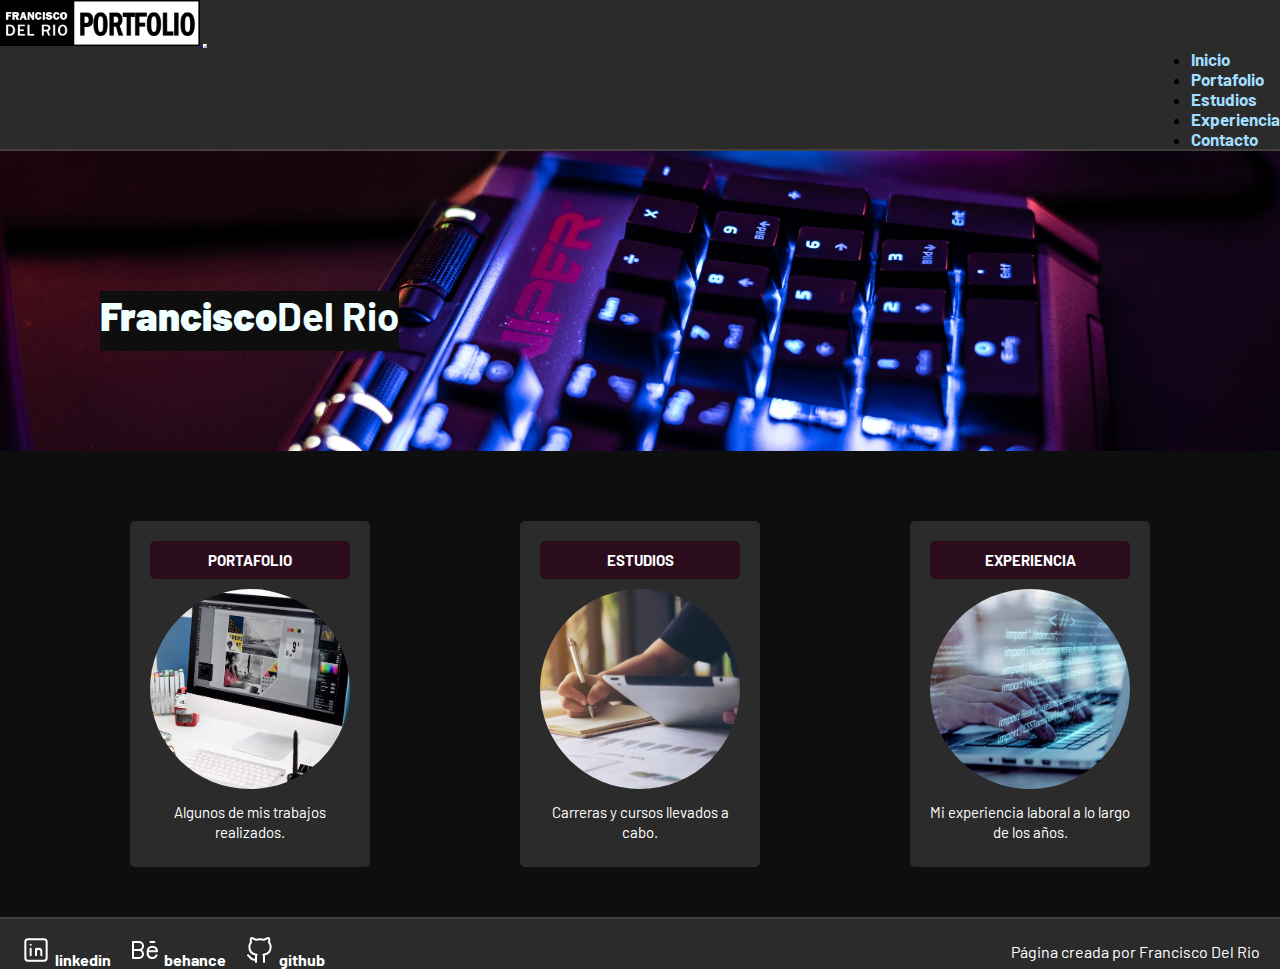
<file: index.html>
<!DOCTYPE html>
<html lang="es">
    <head>
        <meta charset="UTF-8">
        <meta http-equiv="X-UA-Compatible" content="IE=edge">
        <meta name="viewport" content="width=device-width, initial-scale=1.0">
        <title>Francisco Del Rio - Portafolio</title>
        <link
            href="https://cdn.jsdelivr.net/npm/bootstrap@5.1.3/dist/css/bootstrap.min.css"
            rel="stylesheet"
            integrity="sha384-1BmE4kWBq78iYhFldvKuhfTAU6auU8tT94WrHftjDbrCEXSU1oBoqyl2QvZ6jIW3"
            crossorigin="anonymous">
        <link rel="preconnect" href="https://fonts.googleapis.com">
        <link
            rel="preconnect"
            href="https://fonts.gstatic.com"
            crossorigin="crossorigin">
        <link
            href="https://fonts.googleapis.com/css2?family=Barlow:wght@300;700&display=swap"
            rel="stylesheet">
        <link rel="stylesheet" href="./assets/css/styles.css">
    </head>

    <body>

        <div class="containerInd">

            <!-- LOGO - BARRA DE NAVEGACIÓN -->

            <header class="header">

                <div class="navbar-container">

                    <nav class="navbar navbar-expand-lg navbar-light navbar-back">
                      <div class="container-fluid">
                        <a href="./index.html">
                            <img src="./assets/imgs/fdr_logo_web.jpg" class="img-logo">
                        </a>
                          <button class="navbar-toggler" type="button" data-bs-toggle="collapse" data-bs-target="#navbarNavAltMarkup" aria-controls="navbarNavAltMarkup" aria-expanded="false" aria-label="Toggle navigation">
                            <span class="navbar-toggler-icon"></span>
                              </button>
                          <div class="collapse navbar-collapse flex" id="navbarNavAltMarkup">
                            <ul class="navbar-nav">
                              <li class="nav-item">
                                <a class="nav-link" aria-current="page" href="./index.html">Inicio</a>
                              </li>
                              <li class="nav-item">
                                <a class="nav-link" href="./pages/portafolio.html">Portafolio</a>
                              </li>
                              <li class="nav-item">
                                <a class="nav-link" href="./pages/estudios.html">Estudios</a>
                              </li>
                              <li class="nav-item">
                                <a class="nav-link" href="./pages/experiencia.html">Experiencia</a>
                              </li>
                              <li class="nav-item">
                                <a class="nav-link" href="./pages/contacto.html">Contacto</a>
                              </li>
                            </ul>
                          </div>
                        </div>
                      </nav>
    
                </div>

            </header>

            <!-- CABECERA INDEX -->

            <section class="cabecera contG">

              <div class="contCabecera">
                <h1><strong>Francisco</strong>Del Rio</h1>
              </div>

            </section>

            <!-- MAIN - SECCIONES - CARDS -->

            <main class="main contG">

                <div class="contSecciones">

                    <div class="card">
                      <a href="./pages/portafolio.html" class="btn primario">Portafolio</a>
                      <img src="./assets/imgs/portafolio_index_ok.jpg" alt="">
                      <p>Algunos de mis trabajos realizados.</p>
                    </div>

                    <div class="card">
                      <a href="./pages/estudios.html" class="btn primario">Estudios</a>
                      <img src="./assets/imgs/estudios_index_ok.jpg" alt="">
                      <p>Carreras y cursos llevados a cabo.</p>
                    </div>

                    <div class="card">
                      <a href="./pages/experiencia.html" class="btn primario">Experiencia</a>
                      <img src="./assets/imgs/experiencia_index_ok.jpg" alt="">
                      <p>Mi experiencia laboral a lo largo de los años.</p>
                    </div>

                </div>

            </main>

            <!-- PIE DE PAGINA - REDES SOCIALES -->

          <footer class="footer">

              <div class="contSN">

                  <ul>

                      <div class="redesSociales">
                        <svg xmlns="http://www.w3.org/2000/svg" class="icon icon-tabler icon-tabler-brand-linkedin" width="32" height="32" viewBox="0 0 24 24" stroke-width="1.5" stroke="#ffffff" fill="none" stroke-linecap="round" stroke-linejoin="round">
                          <path stroke="none" d="M0 0h24v24H0z" fill="none"/>
                          <path d="M4 4m0 2a2 2 0 0 1 2 -2h12a2 2 0 0 1 2 2v12a2 2 0 0 1 -2 2h-12a2 2 0 0 1 -2 -2z" />
                          <path d="M8 11l0 5" />
                          <path d="M8 8l0 .01" />
                          <path d="M12 16l0 -5" />
                          <path d="M16 16v-3a2 2 0 0 0 -4 0" />
                        </svg>
                          <a href="https://www.linkedin.com/in/fadelrior/" target="_blank">linkedin</a>
                      </div>
      
                      <div class="redesSociales">
                        <svg xmlns="http://www.w3.org/2000/svg" class="icon icon-tabler icon-tabler-brand-behance" width="32" height="32" viewBox="0 0 24 24" stroke-width="1.5" stroke="#ffffff" fill="none" stroke-linecap="round" stroke-linejoin="round">
                          <path stroke="none" d="M0 0h24v24H0z" fill="none"/>
                          <path d="M3 18v-12h4.5a3 3 0 0 1 0 6a3 3 0 0 1 0 6h-4.5" />
                          <path d="M3 12l4.5 0" />
                          <path d="M14 13h7a3.5 3.5 0 0 0 -7 0v2a3.5 3.5 0 0 0 6.64 1" />
                          <path d="M16 6l3 0" />
                        </svg>
                          <a href="https://www.behance.net/franciscodelrio" target="_blank">behance</a>
                          </div>
      
                       <div class="redesSociales">
                        <svg xmlns="http://www.w3.org/2000/svg" class="icon icon-tabler icon-tabler-brand-github" width="32" height="32" viewBox="0 0 24 24" stroke-width="1.5" stroke="#ffffff" fill="none" stroke-linecap="round" stroke-linejoin="round">
                          <path stroke="none" d="M0 0h24v24H0z" fill="none"/>
                          <path d="M9 19c-4.3 1.4 -4.3 -2.5 -6 -3m12 5v-3.5c0 -1 .1 -1.4 -.5 -2c2.8 -.3 5.5 -1.4 5.5 -6a4.6 4.6 0 0 0 -1.3 -3.2a4.2 4.2 0 0 0 -.1 -3.2s-1.1 -.3 -3.5 1.3a12.3 12.3 0 0 0 -6.2 0c-2.4 -1.6 -3.5 -1.3 -3.5 -1.3a4.2 4.2 0 0 0 -.1 3.2a4.6 4.6 0 0 0 -1.3 3.2c0 4.6 2.7 5.7 5.5 6c-.6 .6 -.6 1.2 -.5 2v3.5" />
                        </svg>
                          <a href="https://github.com/franciscodelrio/" target="_blank">github</a>
                      </div>

                  </ul>

              </div>

              <div class="contP">
                  <p>Página creada por Francisco Del Rio</p>
              </div>

          </footer>

        </div>

        <script src="https://cdn.jsdelivr.net/npm/bootstrap@5.1.3/dist/js/bootstrap.bundle.min.js" integrity="sha384-ka7Sk0Gln4gmtz2MlQnikT1wXgYsOg+OMhuP+IlRH9sENBO0LRn5q+8nbTov4+1p" crossorigin="anonymous"></script>

    </body>

</html>
</file>
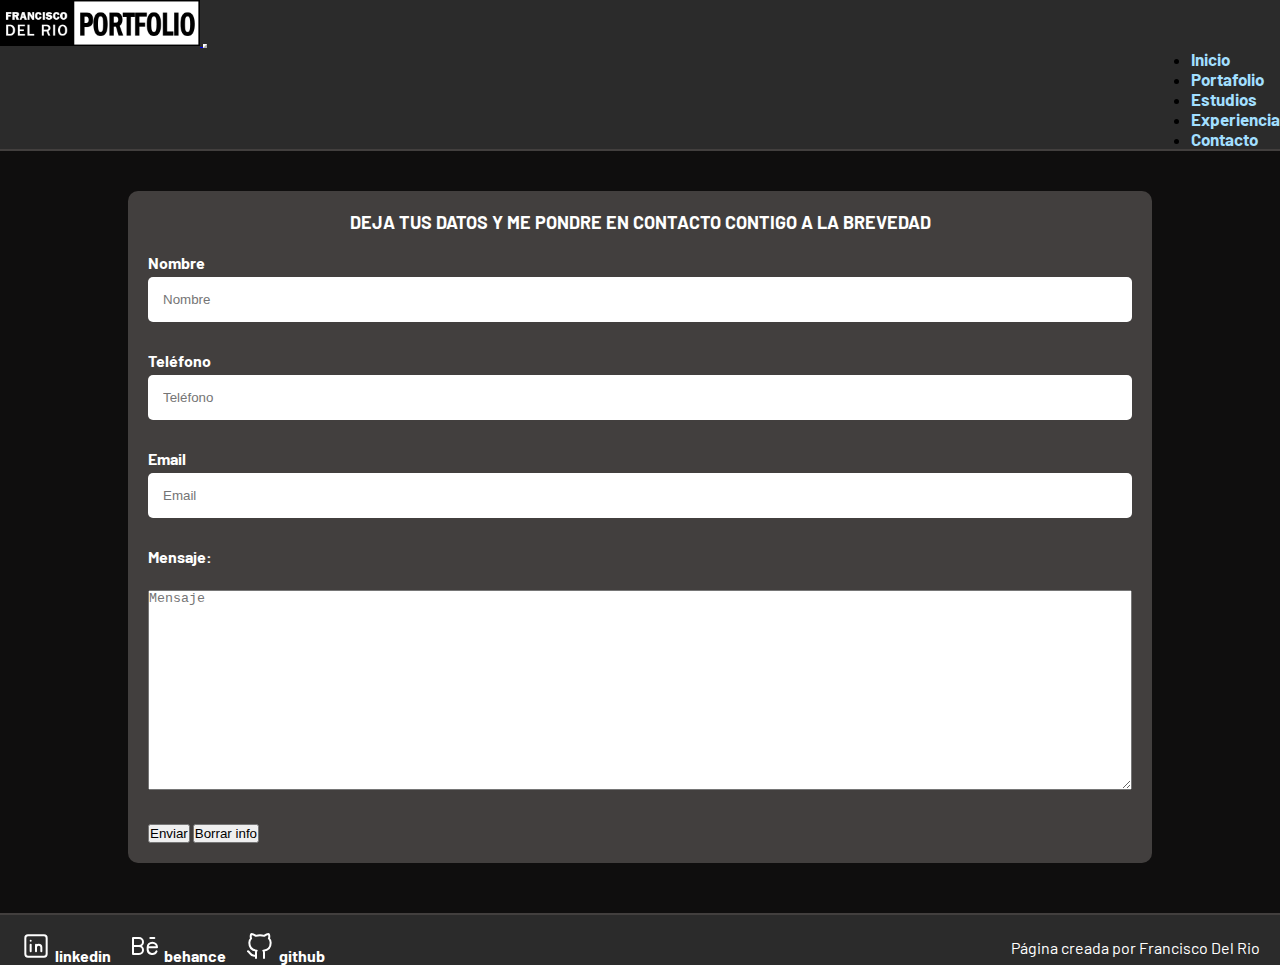
<file: pages/contacto.html>
<!DOCTYPE html>
<html lang="es">
    <head>
        <meta charset="UTF-8">
        <meta http-equiv="X-UA-Compatible" content="IE=edge">
        <meta name="viewport" content="width=device-width, initial-scale=1.0">
        <title>Francisco Del Rio - Portafolio</title>
        <link
            href="https://cdn.jsdelivr.net/npm/bootstrap@5.1.3/dist/css/bootstrap.min.css"
            rel="stylesheet"
            integrity="sha384-1BmE4kWBq78iYhFldvKuhfTAU6auU8tT94WrHftjDbrCEXSU1oBoqyl2QvZ6jIW3"
            crossorigin="anonymous">
        <link rel="preconnect" href="https://fonts.googleapis.com">
        <link
            rel="preconnect"
            href="https://fonts.gstatic.com"
            crossorigin="crossorigin">
        <link
            href="https://fonts.googleapis.com/css2?family=Barlow:wght@300;700&display=swap"
            rel="stylesheet">
        <link rel="stylesheet" href="../assets/css/styles.css">
    </head>

    <body>

        <div class="containerCont">

            <!-- LOGO - BARRA DE NAVEGACIÓN -->

            <header class="header">

                <div class="navbar-container">

                    <nav class="navbar navbar-expand-lg navbar-light navbar-back">
                      <div class="container-fluid">
                        <a href="../index.html">
                            <img src="../assets/imgs/fdr_logo_web.jpg" class="img-logo">
                        </a>
                          <button class="navbar-toggler" type="button" data-bs-toggle="collapse" data-bs-target="#navbarNavAltMarkup" aria-controls="navbarNavAltMarkup" aria-expanded="false" aria-label="Toggle navigation">
                            <span class="navbar-toggler-icon"></span>
                              </button>
                          <div class="collapse navbar-collapse flex" id="navbarNavAltMarkup">
                            <ul class="navbar-nav">
                              <li class="nav-item">
                                <a class="nav-link" aria-current="page" href="../index.html">Inicio</a>
                              </li>
                              <li class="nav-item">
                                <a class="nav-link" href="./portafolio.html">Portafolio</a>
                              </li>
                              <li class="nav-item">
                                <a class="nav-link" href="./estudios.html">Estudios</a>
                              </li>
                              <li class="nav-item">
                                <a class="nav-link" href="./experiencia.html">Experiencia</a>
                              </li>
                              <li class="nav-item">
                                <a class="nav-link" href="./contacto.html">Contacto</a>
                              </li>
                            </ul>
                          </div>
                        </div>
                      </nav>
    
                </div>

            </header>

            <!-- MAIN - CONTACTO -->

            <main class="mainContacto">

                <section>
        
                    <form class="formulario">
                        <fieldset>
                            <legend>Deja tus datos y me pondre en contacto contigo a la brevedad</legend>
        
                            <div class="campo">
                                <label for="nombre_usuario">Nombre</label>
                                <input class="input-text" type="text" placeholder="Nombre">
                            </div>
                            <br>
                            <div class="campo">
                                <label>Teléfono</label>
                                <input class="input-text" type="tel" placeholder="Teléfono">
                            </div>
                            <br>
                            <div class="campo">
                                <label>Email</label>
                                <input class="input-text" type="email" placeholder="Email">
                            </div>
                            <br>
                            <div class="campo">
                                <label for="comentarios">Mensaje:</label>
                                <br>
                                <textarea class="input-text" type="text" placeholder="Mensaje"></textarea>
                            </div>
                            <br>
                            <div>
                                <input type="submit" value="Enviar">
                                <input type="reset" value="Borrar info">
                            </div>
        
                        </fieldset>
                    </form>
                </section>
    
            </main>

            <!-- PIE DE PAGINA - REDES SOCIALES -->

          <footer class="footer">

              <div class="contSN">

                  <ul>

                      <div class="redesSociales">
                        <svg xmlns="http://www.w3.org/2000/svg" class="icon icon-tabler icon-tabler-brand-linkedin" width="32" height="32" viewBox="0 0 24 24" stroke-width="1.5" stroke="#ffffff" fill="none" stroke-linecap="round" stroke-linejoin="round">
                          <path stroke="none" d="M0 0h24v24H0z" fill="none"/>
                          <path d="M4 4m0 2a2 2 0 0 1 2 -2h12a2 2 0 0 1 2 2v12a2 2 0 0 1 -2 2h-12a2 2 0 0 1 -2 -2z" />
                          <path d="M8 11l0 5" />
                          <path d="M8 8l0 .01" />
                          <path d="M12 16l0 -5" />
                          <path d="M16 16v-3a2 2 0 0 0 -4 0" />
                        </svg>
                          <a href="https://www.linkedin.com/in/fadelrior/" target="_blank">linkedin</a>
                      </div>
      
                      <div class="redesSociales">
                        <svg xmlns="http://www.w3.org/2000/svg" class="icon icon-tabler icon-tabler-brand-behance" width="32" height="32" viewBox="0 0 24 24" stroke-width="1.5" stroke="#ffffff" fill="none" stroke-linecap="round" stroke-linejoin="round">
                          <path stroke="none" d="M0 0h24v24H0z" fill="none"/>
                          <path d="M3 18v-12h4.5a3 3 0 0 1 0 6a3 3 0 0 1 0 6h-4.5" />
                          <path d="M3 12l4.5 0" />
                          <path d="M14 13h7a3.5 3.5 0 0 0 -7 0v2a3.5 3.5 0 0 0 6.64 1" />
                          <path d="M16 6l3 0" />
                        </svg>
                          <a href="https://www.behance.net/franciscodelrio" target="_blank">behance</a>
                          </div>
      
                       <div class="redesSociales">
                        <svg xmlns="http://www.w3.org/2000/svg" class="icon icon-tabler icon-tabler-brand-github" width="32" height="32" viewBox="0 0 24 24" stroke-width="1.5" stroke="#ffffff" fill="none" stroke-linecap="round" stroke-linejoin="round">
                          <path stroke="none" d="M0 0h24v24H0z" fill="none"/>
                          <path d="M9 19c-4.3 1.4 -4.3 -2.5 -6 -3m12 5v-3.5c0 -1 .1 -1.4 -.5 -2c2.8 -.3 5.5 -1.4 5.5 -6a4.6 4.6 0 0 0 -1.3 -3.2a4.2 4.2 0 0 0 -.1 -3.2s-1.1 -.3 -3.5 1.3a12.3 12.3 0 0 0 -6.2 0c-2.4 -1.6 -3.5 -1.3 -3.5 -1.3a4.2 4.2 0 0 0 -.1 3.2a4.6 4.6 0 0 0 -1.3 3.2c0 4.6 2.7 5.7 5.5 6c-.6 .6 -.6 1.2 -.5 2v3.5" />
                        </svg>
                          <a href="https://github.com/franciscodelrio/" target="_blank">github</a>
                      </div>

                  </ul>

              </div>

              <div class="contP">
                  <p>Página creada por Francisco Del Rio</p>
              </div>

          </footer>

        </div>

        <script src="https://cdn.jsdelivr.net/npm/bootstrap@5.1.3/dist/js/bootstrap.bundle.min.js" integrity="sha384-ka7Sk0Gln4gmtz2MlQnikT1wXgYsOg+OMhuP+IlRH9sENBO0LRn5q+8nbTov4+1p" crossorigin="anonymous"></script>

    </body>

</html>
</file>
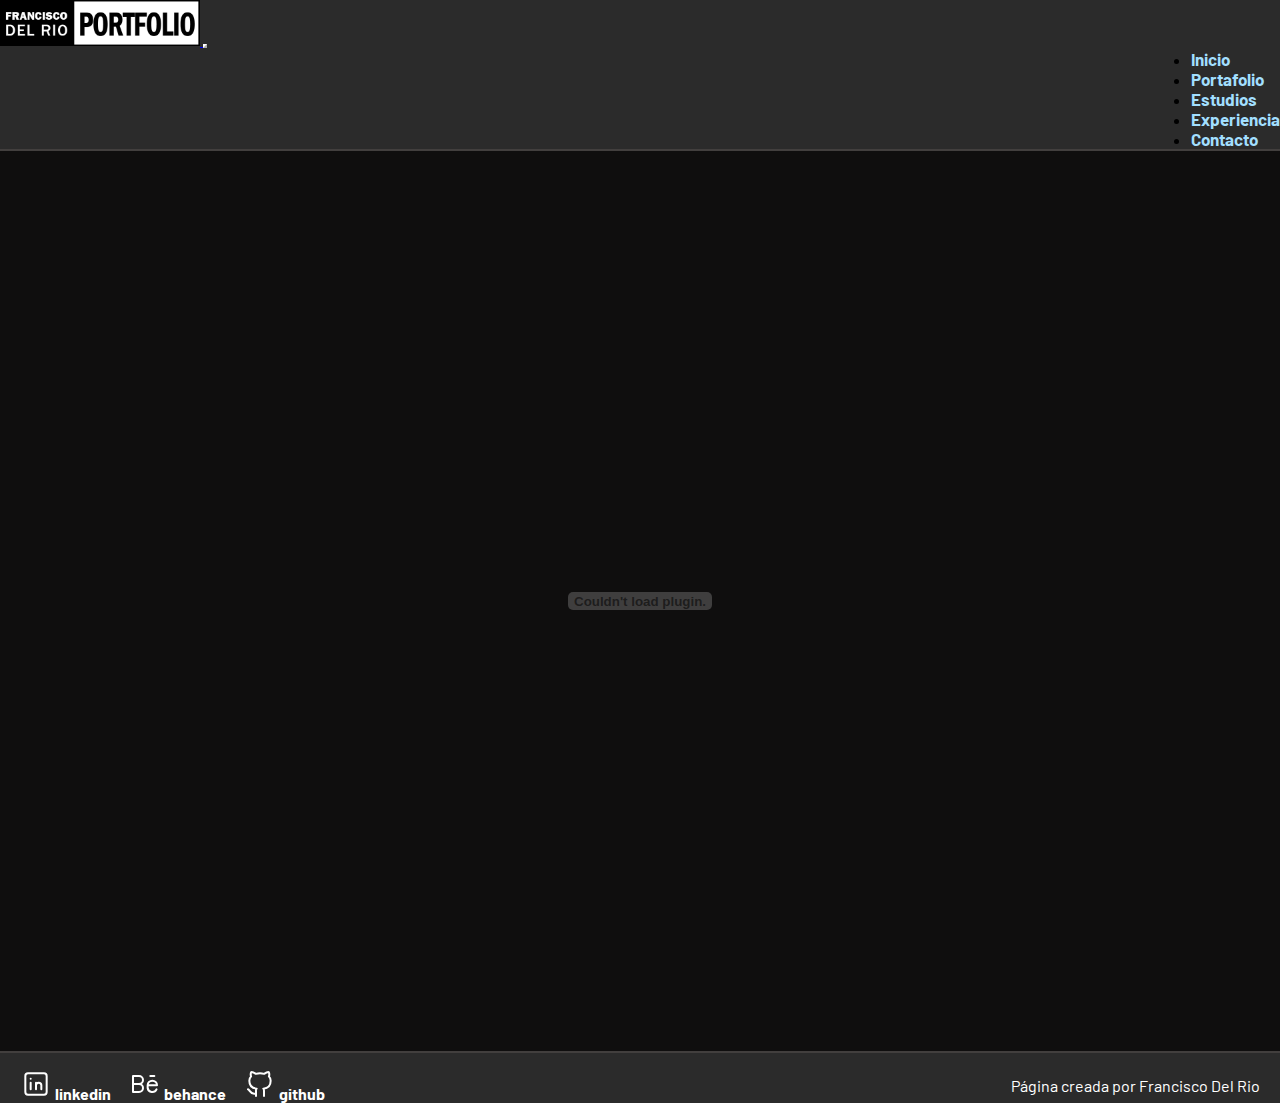
<file: pages/estudios.html>
<!DOCTYPE html>
<html lang="es">
    <head>
        <meta charset="UTF-8">
        <meta http-equiv="X-UA-Compatible" content="IE=edge">
        <meta name="viewport" content="width=device-width, initial-scale=1.0">
        <title>Francisco Del Rio - Portafolio</title>
        <link
            href="https://cdn.jsdelivr.net/npm/bootstrap@5.1.3/dist/css/bootstrap.min.css"
            rel="stylesheet"
            integrity="sha384-1BmE4kWBq78iYhFldvKuhfTAU6auU8tT94WrHftjDbrCEXSU1oBoqyl2QvZ6jIW3"
            crossorigin="anonymous">
        <link rel="preconnect" href="https://fonts.googleapis.com">
        <link
            rel="preconnect"
            href="https://fonts.gstatic.com"
            crossorigin="crossorigin">
        <link
            href="https://fonts.googleapis.com/css2?family=Barlow:wght@300;700&display=swap"
            rel="stylesheet">
        <link rel="stylesheet" href="../assets/css/styles.css">
    </head>

    <body>

        <div class="containerEst">

            <!-- LOGO - BARRA DE NAVEGACIÓN -->

            <header class="header">

                <div class="navbar-container">

                    <nav class="navbar navbar-expand-lg navbar-light navbar-back">
                      <div class="container-fluid">
                        <a href="../index.html">
                            <img src="../assets/imgs/fdr_logo_web.jpg" class="img-logo">
                        </a>
                          <button class="navbar-toggler" type="button" data-bs-toggle="collapse" data-bs-target="#navbarNavAltMarkup" aria-controls="navbarNavAltMarkup" aria-expanded="false" aria-label="Toggle navigation">
                            <span class="navbar-toggler-icon"></span>
                              </button>
                          <div class="collapse navbar-collapse flex" id="navbarNavAltMarkup">
                            <ul class="navbar-nav">
                              <li class="nav-item">
                                <a class="nav-link" aria-current="page" href="../index.html">Inicio</a>
                              </li>
                              <li class="nav-item">
                                <a class="nav-link" href="./portafolio.html">Portafolio</a>
                              </li>
                              <li class="nav-item">
                                <a class="nav-link" href="./estudios.html">Estudios</a>
                              </li>
                              <li class="nav-item">
                                <a class="nav-link" href="./experiencia.html">Experiencia</a>
                              </li>
                              <li class="nav-item">
                                <a class="nav-link" href="./contacto.html">Contacto</a>
                              </li>
                            </ul>
                          </div>
                        </div>
                      </nav>
    
                </div>

            </header>

            <!-- MAIN - ESTUDIOS -->

            <main class="main">

                <section class="objectPdf">
                    <object class="pdfContenedor" data="../assets/pdfs/estudios.pdf" type="application/pdf"></object>   
                </section>

            </main>

            <!-- PIE DE PAGINA - REDES SOCIALES -->

          <footer class="footer">

              <div class="contSN">

                  <ul>

                      <div class="redesSociales">
                        <svg xmlns="http://www.w3.org/2000/svg" class="icon icon-tabler icon-tabler-brand-linkedin" width="32" height="32" viewBox="0 0 24 24" stroke-width="1.5" stroke="#ffffff" fill="none" stroke-linecap="round" stroke-linejoin="round">
                          <path stroke="none" d="M0 0h24v24H0z" fill="none"/>
                          <path d="M4 4m0 2a2 2 0 0 1 2 -2h12a2 2 0 0 1 2 2v12a2 2 0 0 1 -2 2h-12a2 2 0 0 1 -2 -2z" />
                          <path d="M8 11l0 5" />
                          <path d="M8 8l0 .01" />
                          <path d="M12 16l0 -5" />
                          <path d="M16 16v-3a2 2 0 0 0 -4 0" />
                        </svg>
                          <a href="https://www.linkedin.com/in/fadelrior/" target="_blank">linkedin</a>
                      </div>
      
                      <div class="redesSociales">
                        <svg xmlns="http://www.w3.org/2000/svg" class="icon icon-tabler icon-tabler-brand-behance" width="32" height="32" viewBox="0 0 24 24" stroke-width="1.5" stroke="#ffffff" fill="none" stroke-linecap="round" stroke-linejoin="round">
                          <path stroke="none" d="M0 0h24v24H0z" fill="none"/>
                          <path d="M3 18v-12h4.5a3 3 0 0 1 0 6a3 3 0 0 1 0 6h-4.5" />
                          <path d="M3 12l4.5 0" />
                          <path d="M14 13h7a3.5 3.5 0 0 0 -7 0v2a3.5 3.5 0 0 0 6.64 1" />
                          <path d="M16 6l3 0" />
                        </svg>
                          <a href="https://www.behance.net/franciscodelrio" target="_blank">behance</a>
                          </div>
      
                       <div class="redesSociales">
                        <svg xmlns="http://www.w3.org/2000/svg" class="icon icon-tabler icon-tabler-brand-github" width="32" height="32" viewBox="0 0 24 24" stroke-width="1.5" stroke="#ffffff" fill="none" stroke-linecap="round" stroke-linejoin="round">
                          <path stroke="none" d="M0 0h24v24H0z" fill="none"/>
                          <path d="M9 19c-4.3 1.4 -4.3 -2.5 -6 -3m12 5v-3.5c0 -1 .1 -1.4 -.5 -2c2.8 -.3 5.5 -1.4 5.5 -6a4.6 4.6 0 0 0 -1.3 -3.2a4.2 4.2 0 0 0 -.1 -3.2s-1.1 -.3 -3.5 1.3a12.3 12.3 0 0 0 -6.2 0c-2.4 -1.6 -3.5 -1.3 -3.5 -1.3a4.2 4.2 0 0 0 -.1 3.2a4.6 4.6 0 0 0 -1.3 3.2c0 4.6 2.7 5.7 5.5 6c-.6 .6 -.6 1.2 -.5 2v3.5" />
                        </svg>
                          <a href="https://github.com/franciscodelrio/" target="_blank">github</a>
                      </div>

                  </ul>

              </div>

              <div class="contP">
                  <p>Página creada por Francisco Del Rio</p>
              </div>

          </footer>

        </div>

        <script src="https://cdn.jsdelivr.net/npm/bootstrap@5.1.3/dist/js/bootstrap.bundle.min.js" integrity="sha384-ka7Sk0Gln4gmtz2MlQnikT1wXgYsOg+OMhuP+IlRH9sENBO0LRn5q+8nbTov4+1p" crossorigin="anonymous"></script>

    </body>

</html>
</file>
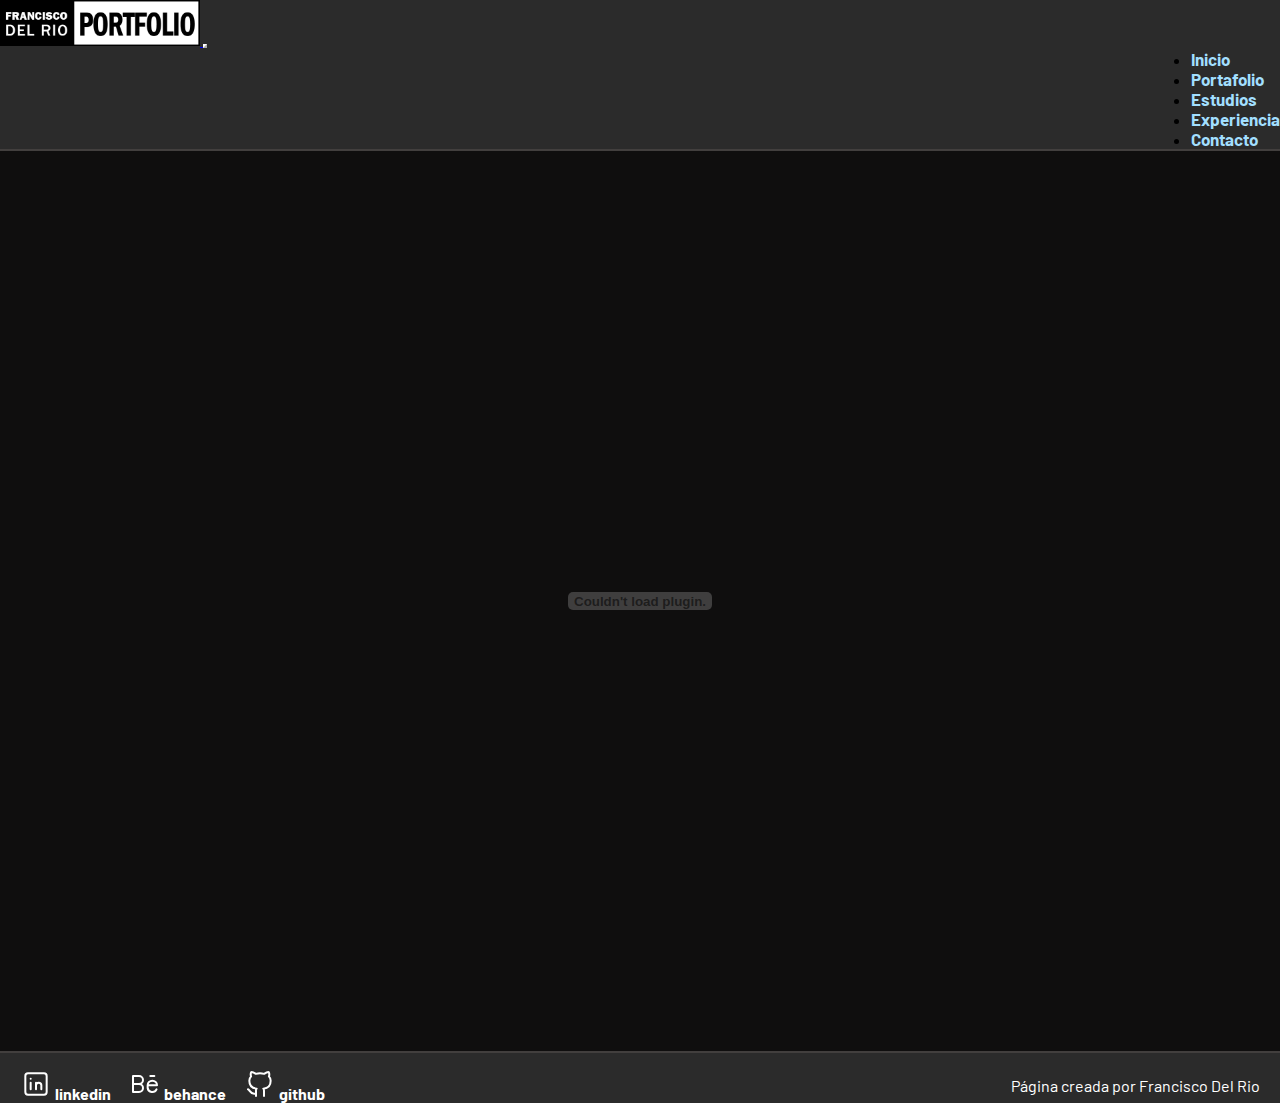
<file: pages/experiencia.html>
<!DOCTYPE html>
<html lang="es">
    <head>
        <meta charset="UTF-8">
        <meta http-equiv="X-UA-Compatible" content="IE=edge">
        <meta name="viewport" content="width=device-width, initial-scale=1.0">
        <title>Francisco Del Rio - Portafolio</title>
        <link
            href="https://cdn.jsdelivr.net/npm/bootstrap@5.1.3/dist/css/bootstrap.min.css"
            rel="stylesheet"
            integrity="sha384-1BmE4kWBq78iYhFldvKuhfTAU6auU8tT94WrHftjDbrCEXSU1oBoqyl2QvZ6jIW3"
            crossorigin="anonymous">
        <link rel="preconnect" href="https://fonts.googleapis.com">
        <link
            rel="preconnect"
            href="https://fonts.gstatic.com"
            crossorigin="crossorigin">
        <link
            href="https://fonts.googleapis.com/css2?family=Barlow:wght@300;700&display=swap"
            rel="stylesheet">
        <link rel="stylesheet" href="../assets/css/styles.css">
    </head>

    <body>

        <div class="containerExp">

            <!-- LOGO - BARRA DE NAVEGACIÓN -->

            <header class="header">

                <div class="navbar-container">

                    <nav class="navbar navbar-expand-lg navbar-light navbar-back">
                      <div class="container-fluid">
                        <a href="../index.html">
                            <img src="../assets/imgs/fdr_logo_web.jpg" class="img-logo">
                        </a>
                          <button class="navbar-toggler" type="button" data-bs-toggle="collapse" data-bs-target="#navbarNavAltMarkup" aria-controls="navbarNavAltMarkup" aria-expanded="false" aria-label="Toggle navigation">
                            <span class="navbar-toggler-icon"></span>
                              </button>
                          <div class="collapse navbar-collapse flex" id="navbarNavAltMarkup">
                            <ul class="navbar-nav">
                              <li class="nav-item">
                                <a class="nav-link" aria-current="page" href="../index.html">Inicio</a>
                              </li>
                              <li class="nav-item">
                                <a class="nav-link" href="./portafolio.html">Portafolio</a>
                              </li>
                              <li class="nav-item">
                                <a class="nav-link" href="./estudios.html">Estudios</a>
                              </li>
                              <li class="nav-item">
                                <a class="nav-link" href="./experiencia.html">Experiencia</a>
                              </li>
                              <li class="nav-item">
                                <a class="nav-link" href="./contacto.html">Contacto</a>
                              </li>
                            </ul>
                          </div>
                        </div>
                      </nav>
    
                </div>

            </header>

            <!-- MAIN - EXPERIENCIA -->

            <main class="main">

                <section class="objectPdf">
                    <object class="pdfContenedor" data="../assets/pdfs/experiencia.pdf" type="application/pdf"></object>   
                </section>

            </main>

            <!-- PIE DE PAGINA - REDES SOCIALES -->

          <footer class="footer">

              <div class="contSN">

                  <ul>

                      <div class="redesSociales">
                        <svg xmlns="http://www.w3.org/2000/svg" class="icon icon-tabler icon-tabler-brand-linkedin" width="32" height="32" viewBox="0 0 24 24" stroke-width="1.5" stroke="#ffffff" fill="none" stroke-linecap="round" stroke-linejoin="round">
                          <path stroke="none" d="M0 0h24v24H0z" fill="none"/>
                          <path d="M4 4m0 2a2 2 0 0 1 2 -2h12a2 2 0 0 1 2 2v12a2 2 0 0 1 -2 2h-12a2 2 0 0 1 -2 -2z" />
                          <path d="M8 11l0 5" />
                          <path d="M8 8l0 .01" />
                          <path d="M12 16l0 -5" />
                          <path d="M16 16v-3a2 2 0 0 0 -4 0" />
                        </svg>
                          <a href="https://www.linkedin.com/in/fadelrior/" target="_blank">linkedin</a>
                      </div>
      
                      <div class="redesSociales">
                        <svg xmlns="http://www.w3.org/2000/svg" class="icon icon-tabler icon-tabler-brand-behance" width="32" height="32" viewBox="0 0 24 24" stroke-width="1.5" stroke="#ffffff" fill="none" stroke-linecap="round" stroke-linejoin="round">
                          <path stroke="none" d="M0 0h24v24H0z" fill="none"/>
                          <path d="M3 18v-12h4.5a3 3 0 0 1 0 6a3 3 0 0 1 0 6h-4.5" />
                          <path d="M3 12l4.5 0" />
                          <path d="M14 13h7a3.5 3.5 0 0 0 -7 0v2a3.5 3.5 0 0 0 6.64 1" />
                          <path d="M16 6l3 0" />
                        </svg>
                          <a href="https://www.behance.net/franciscodelrio" target="_blank">behance</a>
                          </div>
      
                       <div class="redesSociales">
                        <svg xmlns="http://www.w3.org/2000/svg" class="icon icon-tabler icon-tabler-brand-github" width="32" height="32" viewBox="0 0 24 24" stroke-width="1.5" stroke="#ffffff" fill="none" stroke-linecap="round" stroke-linejoin="round">
                          <path stroke="none" d="M0 0h24v24H0z" fill="none"/>
                          <path d="M9 19c-4.3 1.4 -4.3 -2.5 -6 -3m12 5v-3.5c0 -1 .1 -1.4 -.5 -2c2.8 -.3 5.5 -1.4 5.5 -6a4.6 4.6 0 0 0 -1.3 -3.2a4.2 4.2 0 0 0 -.1 -3.2s-1.1 -.3 -3.5 1.3a12.3 12.3 0 0 0 -6.2 0c-2.4 -1.6 -3.5 -1.3 -3.5 -1.3a4.2 4.2 0 0 0 -.1 3.2a4.6 4.6 0 0 0 -1.3 3.2c0 4.6 2.7 5.7 5.5 6c-.6 .6 -.6 1.2 -.5 2v3.5" />
                        </svg>
                          <a href="https://github.com/franciscodelrio/" target="_blank">github</a>
                      </div>

                  </ul>

              </div>

              <div class="contP">
                  <p>Página creada por Francisco Del Rio</p>
              </div>

          </footer>

        </div>

        <script src="https://cdn.jsdelivr.net/npm/bootstrap@5.1.3/dist/js/bootstrap.bundle.min.js" integrity="sha384-ka7Sk0Gln4gmtz2MlQnikT1wXgYsOg+OMhuP+IlRH9sENBO0LRn5q+8nbTov4+1p" crossorigin="anonymous"></script>

    </body>

</html>
</file>
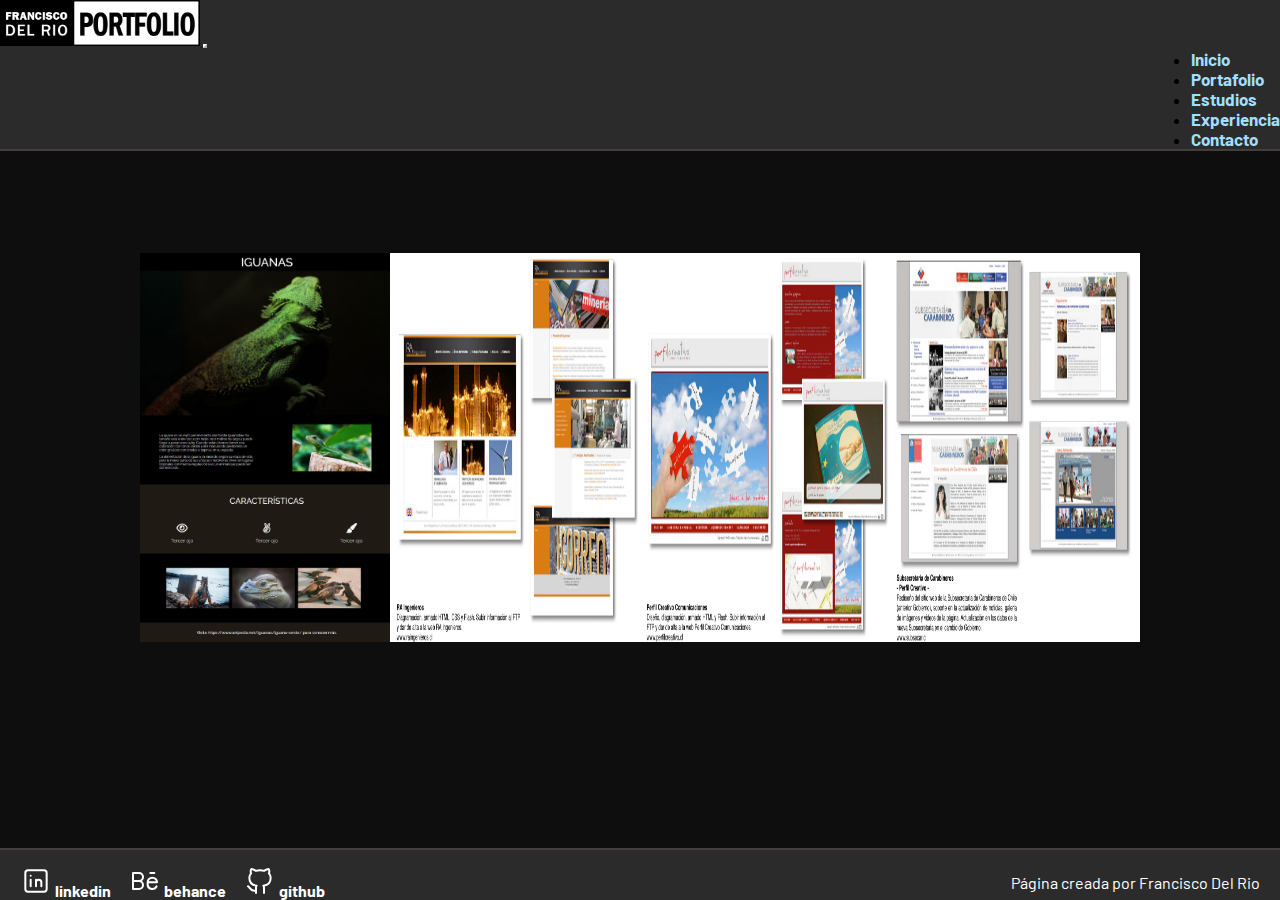
<file: pages/portafolio.html>
<!DOCTYPE html>
<html lang="es">
    <head>
        <meta charset="UTF-8">
        <meta http-equiv="X-UA-Compatible" content="IE=edge">
        <meta name="viewport" content="width=device-width, initial-scale=1.0">
        <title>Francisco Del Rio - Portafolio</title>
        <link
            href="https://cdn.jsdelivr.net/npm/bootstrap@5.1.3/dist/css/bootstrap.min.css"
            rel="stylesheet"
            integrity="sha384-1BmE4kWBq78iYhFldvKuhfTAU6auU8tT94WrHftjDbrCEXSU1oBoqyl2QvZ6jIW3"
            crossorigin="anonymous">
        <link rel="preconnect" href="https://fonts.googleapis.com">
        <link
            rel="preconnect"
            href="https://fonts.gstatic.com"
            crossorigin="crossorigin">
        <link
            href="https://fonts.googleapis.com/css2?family=Barlow:wght@300;700&display=swap"
            rel="stylesheet">
        <link rel="stylesheet" href="../assets/css/styles.css">
    </head>

    <body>

        <div class="containerPort">

            <!-- LOGO - BARRA DE NAVEGACIÓN -->

            <header class="header">

                <div class="navbar-container">

                    <nav class="navbar navbar-expand-lg navbar-light navbar-back">
                      <div class="container-fluid">
                        <a href="../index.html">
                            <img src="../assets/imgs/fdr_logo_web.jpg" class="img-logo">
                        </a>
                          <button class="navbar-toggler" type="button" data-bs-toggle="collapse" data-bs-target="#navbarNavAltMarkup" aria-controls="navbarNavAltMarkup" aria-expanded="false" aria-label="Toggle navigation">
                            <span class="navbar-toggler-icon"></span>
                              </button>
                          <div class="collapse navbar-collapse flex" id="navbarNavAltMarkup">
                            <ul class="navbar-nav">
                              <li class="nav-item">
                                <a class="nav-link" aria-current="page" href="../index.html">Inicio</a>
                              </li>
                              <li class="nav-item">
                                <a class="nav-link" href="./portafolio.html">Portafolio</a>
                              </li>
                              <li class="nav-item">
                                <a class="nav-link" href="./estudios.html">Estudios</a>
                              </li>
                              <li class="nav-item">
                                <a class="nav-link" href="./experiencia.html">Experiencia</a>
                              </li>
                              <li class="nav-item">
                                <a class="nav-link" href="./contacto.html">Contacto</a>
                              </li>
                            </ul>
                          </div>
                        </div>
                      </nav>
    
                </div>

            </header>

            <!-- MAIN - PORTAFOLIO -->

            <main class="main">

                <section class="portafolio">

                    <img class="imgPortafolio" src="../assets/imgs/web1.jpg" alt="">
                    <img class="imgPortafolio" src="../assets/imgs/web2.jpg" alt="">
                    <img class="imgPortafolio" src="../assets/imgs/web3.jpg" alt="">
                    <img class="imgPortafolio" src="../assets/imgs/web4.jpg" alt="">
    
    
                </section>

            </main>

            <!-- PIE DE PAGINA - REDES SOCIALES -->

          <footer class="footer">

              <div class="contSN">

                  <ul>

                      <div class="redesSociales">
                        <svg xmlns="http://www.w3.org/2000/svg" class="icon icon-tabler icon-tabler-brand-linkedin" width="32" height="32" viewBox="0 0 24 24" stroke-width="1.5" stroke="#ffffff" fill="none" stroke-linecap="round" stroke-linejoin="round">
                          <path stroke="none" d="M0 0h24v24H0z" fill="none"/>
                          <path d="M4 4m0 2a2 2 0 0 1 2 -2h12a2 2 0 0 1 2 2v12a2 2 0 0 1 -2 2h-12a2 2 0 0 1 -2 -2z" />
                          <path d="M8 11l0 5" />
                          <path d="M8 8l0 .01" />
                          <path d="M12 16l0 -5" />
                          <path d="M16 16v-3a2 2 0 0 0 -4 0" />
                        </svg>
                          <a href="https://www.linkedin.com/in/fadelrior/" target="_blank">linkedin</a>
                      </div>
      
                      <div class="redesSociales">
                        <svg xmlns="http://www.w3.org/2000/svg" class="icon icon-tabler icon-tabler-brand-behance" width="32" height="32" viewBox="0 0 24 24" stroke-width="1.5" stroke="#ffffff" fill="none" stroke-linecap="round" stroke-linejoin="round">
                          <path stroke="none" d="M0 0h24v24H0z" fill="none"/>
                          <path d="M3 18v-12h4.5a3 3 0 0 1 0 6a3 3 0 0 1 0 6h-4.5" />
                          <path d="M3 12l4.5 0" />
                          <path d="M14 13h7a3.5 3.5 0 0 0 -7 0v2a3.5 3.5 0 0 0 6.64 1" />
                          <path d="M16 6l3 0" />
                        </svg>
                          <a href="https://www.behance.net/franciscodelrio" target="_blank">behance</a>
                          </div>
      
                       <div class="redesSociales">
                        <svg xmlns="http://www.w3.org/2000/svg" class="icon icon-tabler icon-tabler-brand-github" width="32" height="32" viewBox="0 0 24 24" stroke-width="1.5" stroke="#ffffff" fill="none" stroke-linecap="round" stroke-linejoin="round">
                          <path stroke="none" d="M0 0h24v24H0z" fill="none"/>
                          <path d="M9 19c-4.3 1.4 -4.3 -2.5 -6 -3m12 5v-3.5c0 -1 .1 -1.4 -.5 -2c2.8 -.3 5.5 -1.4 5.5 -6a4.6 4.6 0 0 0 -1.3 -3.2a4.2 4.2 0 0 0 -.1 -3.2s-1.1 -.3 -3.5 1.3a12.3 12.3 0 0 0 -6.2 0c-2.4 -1.6 -3.5 -1.3 -3.5 -1.3a4.2 4.2 0 0 0 -.1 3.2a4.6 4.6 0 0 0 -1.3 3.2c0 4.6 2.7 5.7 5.5 6c-.6 .6 -.6 1.2 -.5 2v3.5" />
                        </svg>
                          <a href="https://github.com/franciscodelrio/" target="_blank">github</a>
                      </div>

                  </ul>

              </div>

              <div class="contP">
                  <p>Página creada por Francisco Del Rio</p>
              </div>

          </footer>

        </div>

        <script src="https://cdn.jsdelivr.net/npm/bootstrap@5.1.3/dist/js/bootstrap.bundle.min.js" integrity="sha384-ka7Sk0Gln4gmtz2MlQnikT1wXgYsOg+OMhuP+IlRH9sENBO0LRn5q+8nbTov4+1p" crossorigin="anonymous"></script>

    </body>

</html>
</file>
<file: assets/css/styles.css>
* {
  margin: 0;
  padding: 0;
  box-sizing: border-box; }

html {
  font-size: 62.5%;
  height: 100%; }

body {
  font-size: 16px;
  /* 1rem = 10px */
  font-family: 'Barlow', sans-serif;
  background-color: #0F0E0E;
  min-height: 100%; }

.contG {
  width: 100%;
  height: auto; }


/* * ----- ----- MOBILE FIRST ----- ----- */

/** PÁGINA INDEX */
div.containerInd {
  display: grid;
  width: 100%;
  grid-template-areas: "header" "cabecera" "main" "footer"; }

/** PÁGINA PORTAFOLIO */
div.containerPort {
  display: grid;
  width: 100%;
  grid-template-areas: "header" "main" "footer";
  min-height: 100vh; }

/** PÁGINA ESTUDIOS */
div.containerEst {
    display: grid;
    width: 100%;
    grid-template-areas: "header" "main" "footer";
    min-height: 100vh; }

/** PÁGINA EXPERIENCIA */
div.containerExp {
    display: grid;
    width: 100%;
    grid-template-areas: "header" "main" "footer";
    min-height: 100vh; }

/** PÁGINA CONTACTO */
div.containerCont {
  display: grid;
  width: 100%;
  grid-template-areas: "header" "main" "footer";
  min-height: 100vh; }


/* * ----- ----- ----- BARRA NAVEGACIÓN ----- ----- ----- */

header.header {
  grid-area: header;
  width: 100%;
  height: fit-content;
  background-color: #2B2B2B;
  border-bottom: solid 0.2rem #423F3E; }

.flex {
  display: flex;
  justify-content: end; }

.navbar-light .navbar-toggler-icon {
  background-image: url("data:image/svg+xml,%3csvg xmlns='http://www.w3.org/2000/svg' viewBox='0 0 30 30'%3e%3cpath stroke='rgba%28255, 255, 255, 1%29' stroke-linecap='round' stroke-miterlimit='10' stroke-width='2' d='M4 7h22M4 15h22M4 23h22'/%3e%3c/svg%3e"); }

.navbar-light .navbar-toggler {
  border-color: #ffffff; }

.img-logo {
  width: 20rem; }

.navbar-light .navbar-nav .nav-link {
  color: #a2dfff;
  text-decoration: none;
  font-size: 1.7rem;
  font-weight: 700; }



/* * ----- ----- ----- CABECERA INDEX ----- ----- ----- */

.cabecera {
    grid-area: cabecera; }

.contCabecera {
    display: flex;
    height: 30rem;
    padding-top: 14rem;
    padding-left: 10rem;
    padding-bottom: 10rem;
    background-image: url(../imgs/fondo.jpg);
    background-size: cover;
    background-position: center;
}

.contCabecera h1 {
    color: azure;
    font-size: 4rem;
    background-color: #0F0E0E;
}


/* * ----- ----- ----- CARDS INDEX ----- ----- ----- */

.main {
  grid-area: main; }

.contSecciones {
  display: flex;
  align-items: center;
  align-content: space-around;
  justify-content: space-evenly;
  flex-wrap: wrap;
  padding-bottom: 3rem; }

.card {
  background-color: #2B2B2B;
  color: #ffffff;
  padding: 2rem;
  border-radius: 0.5rem;
  width: fit-content;
  margin: 2rem;
  transition: transform .2s; }

.card:hover {
  transform: scale(1.1); }

main .card .btn {
  display: block;
  padding: 1rem 2rem;
  margin-bottom: 1rem;
  text-transform: uppercase;
  text-decoration: none;
  font-weight: 700;
  font-size: 1.5rem;
  text-align: center;
  color: #ffffff;
  border-radius: 0.5rem;
  transition: .3s ease all; }

main .card .btn.primario {
  background: #2b0c1c; }

main .card .btn.primario:hover {
  background: #423F3E; }

.card img {
  width: 20rem;
  margin-bottom: 1rem;
  border-radius: 10rem; }

.card p {
  width: 20rem;
  margin-bottom: 0.5rem;
  line-height: 2rem;
  font-size: 1.5rem;
  text-align: center; }



/* * ----- ----- ----- PÁGINA PORTAFOLIO ----- ----- ----- */

.main {
    grid-area: main; }

.portafolio {
    display: flex;
    justify-content: center;
    flex-wrap: wrap;
    margin-top: 5rem;
    margin-bottom: 5rem;
    margin-left: 2rem;
    margin-right: 2rem; }
  
  .imgPortafolio {
    width: 25rem;
    transition: transform .2s; }
  
  .imgPortafolio:hover {
    transform: scale(1.2); }



/* * ----- ----- ----- PÁGINA ESTUDIOS Y EXPERIENCIA ----- ----- ----- */

.main {
    grid-area: main; }

.pdfContenedor {
    margin: auto;
    display: block;
}

.pdfContenedor {
    width: 90%;
    height: 100vh;
 }



/* * ----- ----- ----- PÁGINA CONTACTO ----- ----- ----- */

main.mainContacto section form.formulario {
  background-color: #423F3E;
  width: 80%;
  margin: 4rem auto 0;
  padding: 2rem;
  border-radius: 1rem;
  margin-bottom: 5rem; }
  main.mainContacto section form.formulario fieldset {
    border: none;
    color: #ffffff; }
    main.mainContacto section form.formulario fieldset legend {
      text-align: center;
      font-size: 1.8rem;
      text-transform: uppercase;
      font-weight: 700;
      margin-bottom: 2rem;
      color: #ffffff; }
    main.mainContacto section form.formulario fieldset div.campo {
      margin-bottom: 1rem; }
      main.mainContacto section form.formulario fieldset div.campo label {
        color: #ffffff;
        font-weight: bold;
        margin-bottom: 0.5rem;
        display: block; }
      main.mainContacto section form.formulario fieldset div.campo input.input-text {
        width: 100%;
        border: none;
        padding: 1.5rem;
        border-radius: 0.5rem; }
      main.mainContacto section form.formulario fieldset div.campo textarea {
        height: 20rem;
        width: 100%; }


/* * ----- ----- ----- FOOTER ----- ----- ----- */

footer.footer {
  grid-area: footer;
  width: 100%;
  height: auto;
  background-color: #2B2B2B;
  display: flex;
  justify-content: flex-start;
  align-items: center;
  border-top: solid 0.2rem #423F3E;
  padding-top: 1.5rem;
  bottom: 0; }
footer.footer div.contSN {
  display: inline-block;
  color: #ffffff;
  margin-left: 2rem; }
    footer.footer div.contSN div.redesSociales {
      display: inline-block; }
      footer.footer div.contSN div.redesSociales a {
        color: #ffffff;
        text-decoration: none;
        font-weight: 700;
        margin-right: 1.5rem; }
  footer.footer div.contP {
    display: inline-block;
    color: #ffffff;
    margin-left: auto;
    margin-right: 2rem; }

    
/* * ----- ----- RESPONSIVE WEB ----- ----- */

/** PÁGINA INDEX */

@media (min-width: 768px) {
  div.containerInd {
    grid-template-areas: "header header" "cabecera cabecera" "main main" "footer footer"; }
    .contCabecera {
        margin-top: 0;
    }
  .contSecciones {
    margin-top: 3rem; }
  .card {
    margin-bottom: 2rem; } }

@media (min-width: 1200px) {
  div.containerInd {
    grid-template-areas: "header header header" "cabecera cabecera cabecera" "main main main" "footer footer footer";
    min-height: 100vh; }
  .contSecciones {
    margin-top: 5rem; }
  .footer {
    margin-top: auto; } }


/** PÁGINA PORTAFOLIO */

@media (min-width: 768px) {
  div.containerPort {
    grid-template-areas: "header header" "main main" "main main" "footer footer";
    min-height: 100vh; }
  .footer {
    margin-top: auto; }
}

@media (min-width: 1200px) {
  div.containerPort {
    grid-template-areas: "header header header" "main main main" "main main main" "footer footer footer"; }
}


/** PÁGINA ESTUDIOS */

@media (min-width: 768px) {
    div.containerEst {
      grid-template-areas: "header header" "main main" "footer footer";
      min-height: 100vh; }
    .footer {
      margin-top: auto; }
  }
  
  @media (min-width: 1200px) {
    div.containerEst {
      grid-template-areas: "header header header" "main main main" "footer footer footer"; }
  }


  /** PÁGINA EXPERIENCIA */

@media (min-width: 768px) {
    div.containerExp {
      grid-template-areas: "header header" "main main" "footer footer";
      min-height: 100vh; }
    .footer {
      margin-top: auto; }
  }
  
  @media (min-width: 1200px) {
    div.containerExp {
      grid-template-areas: "header header header" "main main main" "footer footer footer"; }
  }
</file>
